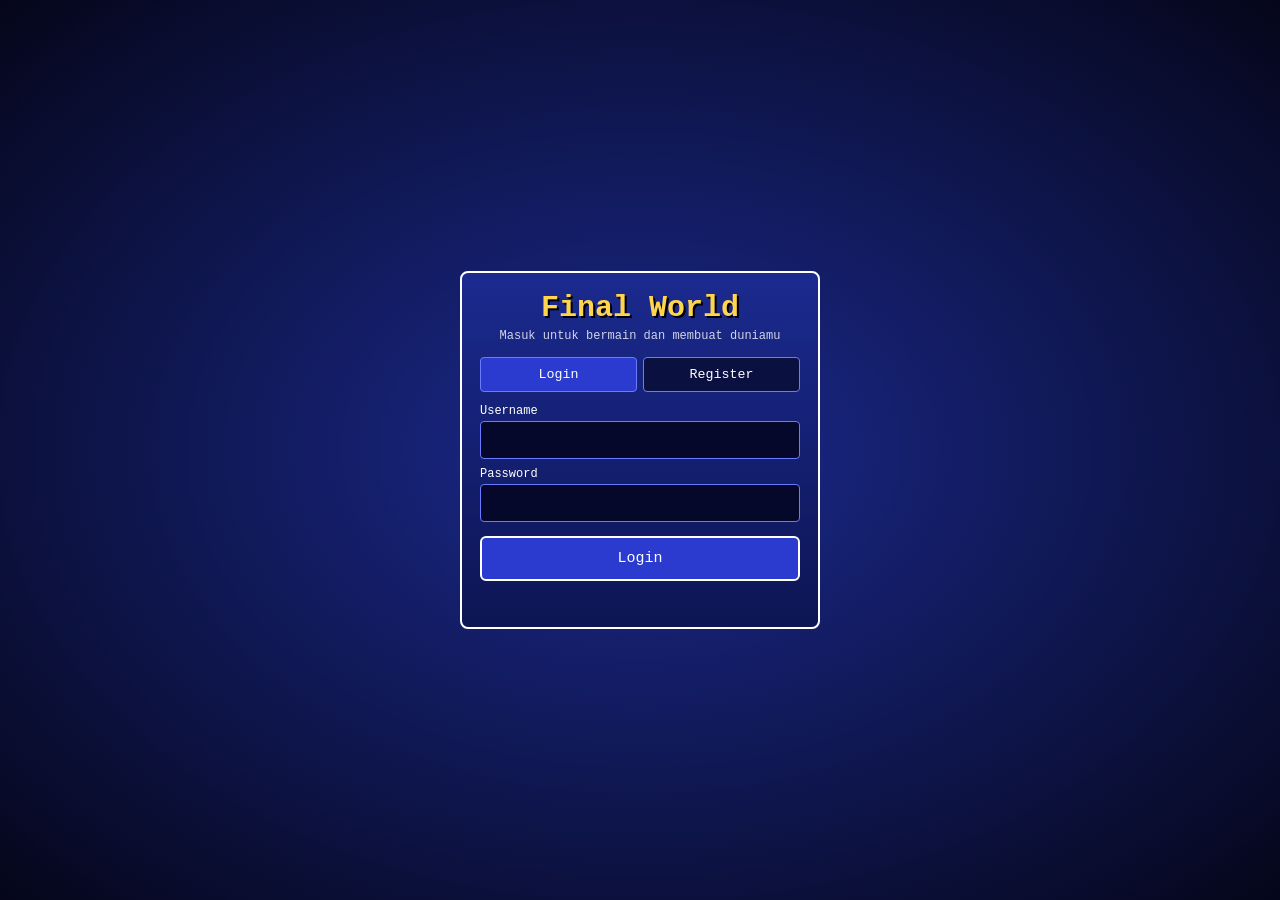
<file: index.html>
<!DOCTYPE html>
<html lang="id">
<head>
<meta charset="UTF-8">
<meta name="viewport" content="width=device-width, initial-scale=1, maximum-scale=1">
<title>Final World — Masuk</title>
<style>
*{box-sizing:border-box}
body{margin:0;min-height:100vh;display:flex;align-items:center;justify-content:center;background:radial-gradient(#1b2a8f,#05061a);color:#fff;font-family:"Courier New",monospace}
.card{width:min(360px,92vw);background:linear-gradient(#1b2a8f,#0d1553);border:2px solid #fff;border-radius:8px;padding:18px}
h1{margin:0 0 4px;text-align:center;color:#ffd54f;text-shadow:2px 2px 0 #000;font-size:30px}
.sub{text-align:center;font-size:12px;opacity:.8;margin-bottom:14px}
.tabs{display:flex;gap:6px;margin-bottom:12px}
.tabs button{flex:1;padding:9px;background:#0a1040;color:#fff;border:1px solid #6b7bff;border-radius:4px;font-family:inherit}
.tabs button.on{background:#2b3bd0}
label{display:block;font-size:12px;margin:8px 0 3px}
input,select{width:100%;padding:10px;background:#05082a;color:#fff;border:1px solid #6b7bff;border-radius:4px;font-family:inherit;font-size:14px}
.go{width:100%;margin-top:14px;padding:12px;font-size:15px;background:#2b3bd0;color:#fff;border:2px solid #fff;border-radius:6px;font-family:inherit}
#msg{min-height:18px;margin-top:10px;font-size:12px;color:#ff8a80;text-align:center}
.hide{display:none}
.hint{font-size:11px;opacity:.7;margin-top:4px}
</style>
</head>
<body>
<div class="card">
  <h1>Final World</h1>
  <div class="sub">Masuk untuk bermain dan membuat duniamu</div>
  <div class="tabs"><button id="tLogin" class="on" type="button">Login</button><button id="tReg" type="button">Register</button></div>
  <form id="f" autocomplete="off">
    <label>Username</label><input id="u" autocapitalize="none" autocomplete="username">
    <label>Password</label><input id="p" type="password" autocomplete="current-password">
    <button class="go" id="go" type="submit">Login</button>
  </form>
  <div id="msg"></div>
</div>
<script src="common.js"></script>
<script>
(function () {
  const { Auth } = FW, $ = (i) => document.getElementById(i);
  const s = Auth.session(); if (s) { location.replace(Auth.home()); return; }
  let reg = false;
  function mode(r) {
    reg = r; $('tLogin').className = r ? '' : 'on'; $('tReg').className = r ? 'on' : '';
    $('go').textContent = r ? 'Buat Akun' : 'Login'; $('msg').textContent = '';
    $('p').autocomplete = r ? 'new-password' : 'current-password';
  }
  $('tLogin').onclick = () => mode(false); $('tReg').onclick = () => mode(true);
  if (location.hash === '#register') mode(true);
  $('f').onsubmit = (e) => {
    e.preventDefault();
    const r = reg ? Auth.register($('u').value, $('p').value) : Auth.login($('u').value, $('p').value);
    if (!r.ok) { $('msg').textContent = r.msg; return; }
    location.href = Auth.home();
  };
})();
</script>
</body>
</html>
</file>
<file: editor/editor.css>
*{box-sizing:border-box}
body{margin:0;background:#12122a;color:#eee;font-family:system-ui,sans-serif;font-size:13px}
header{display:flex;flex-wrap:wrap;gap:4px;align-items:center;padding:6px 8px;background:#1b1b45;position:sticky;top:0;z-index:5}
header .sp{flex:1}
header b{font-size:14px}
button{background:#2b3bd0;color:#fff;border:0;border-radius:5px;padding:6px 10px;font-size:12px;cursor:pointer}
button.sec{background:#33335c}
button.dng{background:#a33}
#tabs{display:flex;overflow-x:auto;background:#181838;gap:2px;padding:3px}
#tabs button{background:#26264d;white-space:nowrap;padding:5px 9px;font-size:12px}
#tabs button.on{background:#2b3bd0}
main{display:flex;flex-direction:column;gap:8px;padding:8px;max-width:1100px;margin:0 auto}
.split{display:flex;gap:8px;flex-wrap:wrap}
.list{flex:1 1 150px;max-height:240px;overflow:auto;background:#1b1b3d;border-radius:6px;padding:3px}
.list div{padding:6px;border-radius:5px;cursor:pointer;font-size:12px}
.list div.on{background:#2b3bd0}
.form{flex:2 1 260px;background:#1b1b3d;border-radius:6px;padding:8px}
.form h3{margin:2px 0 6px;font-size:14px}
label{display:block;margin:4px 0 2px;font-size:11px;opacity:.8}
input,select,textarea{width:100%;background:#0d0d24;color:#fff;border:1px solid #44448a;border-radius:5px;padding:6px;font-size:13px}
textarea{min-height:56px}
.g2{display:grid;grid-template-columns:1fr 1fr;gap:5px}
canvas{background:#000;border:1px solid #66a;image-rendering:pixelated;max-width:100%;touch-action:none}
.palette{display:flex;flex-wrap:wrap;gap:3px;margin:5px 0}
.palette button{display:flex;align-items:center;gap:5px;background:#26264d;padding:3px 7px;font-size:12px}
.palette button.on{outline:2px solid #ffd54f}
.palette i{width:14px;height:14px;border:1px solid #fff;display:inline-block}
.row{display:flex;gap:5px;margin:6px 0;flex-wrap:wrap}
#toast{position:fixed;bottom:12px;left:50%;transform:translateX(-50%);background:#000c;padding:7px 13px;border-radius:20px;opacity:0;transition:.3s;pointer-events:none;font-size:12px}
#toast.on{opacity:1}
.ev{background:#0d0d24;border-radius:5px;padding:5px;margin:3px 0;font-size:12px}
.imgf{display:flex;align-items:center;gap:6px;flex-wrap:wrap}.imgf img{max-width:120px;max-height:100px;image-rendering:pixelated;background:#0d0d24;border:1px solid #44448a}.imgf input{flex:1;min-width:140px}.small{font-size:11px;opacity:.8}
</file>
<file: game/style.css>
*{box-sizing:border-box;-webkit-tap-highlight-color:transparent;user-select:none}
html,body{margin:0;height:100%;background:#0b0b1a;color:#fff;font-family:"Courier New",monospace;overflow:hidden}
#app{display:flex;flex-direction:column;height:100%;max-width:560px;margin:0 auto;position:relative}
#screen{position:relative;flex:1;min-height:0;display:flex;align-items:center;justify-content:center;background:#000}
#cv{width:100%;max-height:100%;aspect-ratio:4/3;image-rendering:pixelated;background:#000}
.hidden{display:none!important}
#hud{position:absolute;top:4px;left:6px;font-size:11px;text-shadow:1px 1px 0 #000;pointer-events:none}
.box{background:linear-gradient(#1b2a8f,#0d1553);border:2px solid #fff;border-radius:6px;padding:8px;font-size:13px;line-height:1.35}
#dialog{position:absolute;left:6px;right:6px;bottom:6px;min-height:70px;z-index:10}
#dialog .nm{color:#ffd54f;font-weight:bold;margin-bottom:2px}
#panel{position:absolute;inset:6px;overflow:auto;z-index:10}
#battle{position:absolute;inset:0;display:flex;flex-direction:column;background:linear-gradient(#0a0a2a,#1b2a5f 60%,#2a1b3f);z-index:10}
#bfield{flex:1;position:relative}
.enemy{position:absolute;text-align:center;font-size:11px}
.enemy .spr{width:46px;height:46px;border-radius:8px;margin:0 auto 2px;border:2px solid #fff}
.hpbar{height:4px;background:#400;border-radius:2px;margin-top:2px}
.hpbar i{display:block;height:100%;background:#5f5;border-radius:2px}
#bparty{display:grid;grid-template-columns:1fr 1fr;gap:4px;padding:4px}
#bparty .box{padding:4px 6px;font-size:11px}
#bparty .act{border-color:#ffd54f}
#bcmd{padding:4px}
#blog{padding:4px 8px;font-size:12px;min-height:34px}
button{font-family:inherit}
.opt{display:block;width:100%;text-align:left;margin:3px 0;padding:8px;background:#0a1040;color:#fff;border:1px solid #6b7bff;border-radius:4px;font-size:13px}
.opt:active,.opt.sel{background:#2b3bd0}
.opt[disabled]{opacity:.4}
.row{display:flex;gap:6px;flex-wrap:wrap}
.row .opt{width:auto;flex:1;min-width:70px;text-align:center}
.tabs{display:flex;gap:4px;margin-bottom:6px;flex-wrap:wrap}
.tabs button{flex:1;padding:6px 2px;font-size:11px;background:#0a1040;color:#fff;border:1px solid #6b7bff;border-radius:4px}
.tabs button.on{background:#2b3bd0}
#title{position:absolute;inset:0;background:radial-gradient(#1b2a8f,#05061a);display:flex;flex-direction:column;align-items:center;justify-content:flex-start;gap:6px;padding:10px 0;overflow-y:auto;z-index:10}
#title h1{font-size:26px;color:#ffd54f;text-shadow:2px 2px 0 #000;margin:0 0 4px;text-align:center}
#title button{width:200px;padding:8px;font-size:14px;background:#1b2a8f;color:#fff;border:2px solid #fff;border-radius:6px}
#title .ffbtn{display:block;width:280px;max-width:92vw;padding:12px 0;font-size:16px;color:#fff;text-shadow:2px 2px 0 rgba(0,0,0,.7);background:linear-gradient(#2b2bd8,#000078 55%,#000050);border:2px solid #fff;border-radius:4px;box-shadow:inset 0 2px 0 rgba(255,255,255,.35),inset 0 -3px 0 rgba(0,0,0,.4),0 3px 0 rgba(0,0,0,.5);cursor:pointer}
#title .ffbtn:active{background:linear-gradient(#3d3df0,#1a1ab0 55%,#000078);border-color:#ffd54f}
#menuHome{display:flex;flex-direction:column;align-items:center;gap:10px;margin-top:10vh;width:100%}
#menuWorlds,#menuSettings{display:flex;flex-direction:column;align-items:center;gap:6px;width:100%}
#menuSettings .ghost{width:100%}
.setbox{width:280px;max-width:92vw;background:linear-gradient(#1b2a8f,#0d1553);border:2px solid #fff;border-radius:6px;padding:8px;font-size:12px;line-height:1.4;text-align:left}
.setbox b{display:block;margin-bottom:4px;color:#ffd54f}
.setbox .ghost{margin-top:6px}
.setbox .lnk{display:block;margin:4px 0}
#titleFoot{margin-top:auto;width:100%;display:flex;justify-content:space-between;padding:8px 12px 4px;font-size:11px;opacity:.8}
.lnk{color:#9fb0ff;font-size:13px}
#pad{position:absolute;left:0;right:0;bottom:0;height:160px;display:flex;justify-content:space-between;align-items:flex-end;padding:0 14px 10px;background:transparent;pointer-events:none;z-index:6}
#pad button{pointer-events:auto;background:rgba(38,38,77,.55);color:#fff;border:1px solid rgba(255,255,255,.55);box-shadow:0 2px 8px rgba(0,0,0,.4)}
#pad button:active{background:rgba(43,59,208,.8)}
#dpad{display:grid;grid-template-columns:repeat(3,48px);grid-template-rows:repeat(3,48px);gap:2px}
#dpad button{border-radius:8px;font-size:18px}
#dpad [data-k=up]{grid-column:2;grid-row:1}
#dpad [data-k=left]{grid-column:1;grid-row:2}
#dpad [data-k=right]{grid-column:3;grid-row:2}
#dpad [data-k=down]{grid-column:2;grid-row:3}
#acts{position:relative;width:140px;height:120px;flex:none}
#acts button{position:absolute;width:58px;height:58px;border-radius:50%;font-weight:bold}
#acts [data-k=a]{top:0;right:0;background:rgba(122,42,42,.6)}
#acts [data-k=b]{bottom:0;left:0;background:rgba(42,79,122,.6)}
#acts [data-k=menu]{top:8px;left:0;width:56px;height:30px;border-radius:8px;background:rgba(38,38,77,.55);font-size:11px}
.small{font-size:11px;opacity:.8}
.grid2{display:grid;grid-template-columns:1fr 1fr;gap:6px}
#fx{position:absolute;inset:0;width:100%;height:100%;pointer-events:none;z-index:4}
.dmg{position:absolute;z-index:5;transform:translate(-50%,0);font-weight:bold;font-size:20px;text-shadow:2px 2px 0 #000,-1px -1px 0 #000;pointer-events:none;animation:dmgup .9s ease-out forwards}
@keyframes dmgup{from{opacity:1;transform:translate(-50%,0)}to{opacity:0;transform:translate(-50%,-36px)}}
.shake{animation:shk .35s linear}
@keyframes shk{0%,100%{transform:translateX(0)}20%{transform:translateX(-6px)}40%{transform:translateX(6px)}60%{transform:translateX(-4px)}80%{transform:translateX(4px)}}
.enemy .spr{image-rendering:pixelated;border:0;background:none;border-radius:0;display:block;margin:0 auto 2px}
#title .ghost{background:transparent;border:1px solid #9fb0ff;font-size:12px;padding:6px}
#title .wslot{width:100%}
#worldList{display:flex;flex-direction:column;gap:5px;width:280px;max-width:92vw}
.wslot{width:100%;text-align:left;padding:7px 10px;background:#0a1040;color:#fff;border:1px solid #6b7bff;border-radius:6px;font-size:12px;line-height:1.35}
.wslot.on{background:#2b3bd0;border-color:#ffd54f}
.wslot .small{display:block}
#worldDetail{width:280px;max-width:92vw;background:linear-gradient(#1b2a8f,#0d1553);border:2px solid #fff;border-radius:6px;padding:8px;font-size:12px;line-height:1.35}
#worldDetail:empty{display:none}
#worldDetail .seg{display:flex;gap:4px;flex-wrap:wrap;margin:4px 0 6px}
#worldDetail .seg button{flex:1;padding:5px 4px;font-size:11px;background:#0a1040;color:#fff;border:1px solid #6b7bff;border-radius:4px;min-width:52px}
#worldDetail .seg button.on{background:#2b3bd0;border-color:#ffd54f}
#worldDetail .go2{width:100%;margin-top:6px;padding:8px;font-size:13px;background:#2b3bd0;color:#fff;border:2px solid #fff;border-radius:6px}
#worldDetail .lbl{font-size:11px;opacity:.8;margin-top:4px}
.seedrow{display:flex;gap:6px;margin:4px 0 6px}
.seedrow input{flex:1;min-width:0;padding:8px;background:#0a1040;color:#fff;border:1px solid #6b7bff;border-radius:4px;font-size:13px;font-family:inherit}
.seedrow input::placeholder{color:#8a97d8}
.seedrow .opt{flex:none;width:auto;margin:0}
#loading{position:absolute;inset:0;background:radial-gradient(#1b2a8f,#05061a);display:flex;align-items:center;justify-content:center;z-index:10;transition:opacity .45s ease}
#loading.done{opacity:0;pointer-events:none}
#loading .ld-in{display:flex;flex-direction:column;align-items:center;gap:12px;width:240px}
#loading h1{font-size:26px;color:#ffd54f;text-shadow:2px 2px 0 #000;margin:0}
.ld-bar{width:100%;height:10px;background:#0a1040;border:1px solid #6b7bff;border-radius:5px;overflow:hidden}
.ld-bar i{display:block;height:100%;width:0;background:linear-gradient(90deg,#ffd54f,#ff9100);border-radius:5px;transition:width .25s ease}
#ldPct{color:#ffd54f;font-weight:bold}
#ldMsg{opacity:.8}
.shake2{animation:shk2 .4s linear}
@keyframes shk2{0%,100%{transform:translate(0,0)}20%{transform:translate(-4px,2px)}40%{transform:translate(4px,-2px)}60%{transform:translate(-3px,1px)}80%{transform:translate(3px,-1px)}}
canvas.face{width:24px;height:24px;vertical-align:middle;image-rendering:pixelated}
@keyframes idle{0%,100%{transform:translateY(0)}50%{transform:translateY(-4px)}}
.enemy .spr{animation:idle 1.4s ease-in-out infinite}
#en-1 .spr{animation-delay:-.4s}#en-2 .spr{animation-delay:-.9s}
</file>
